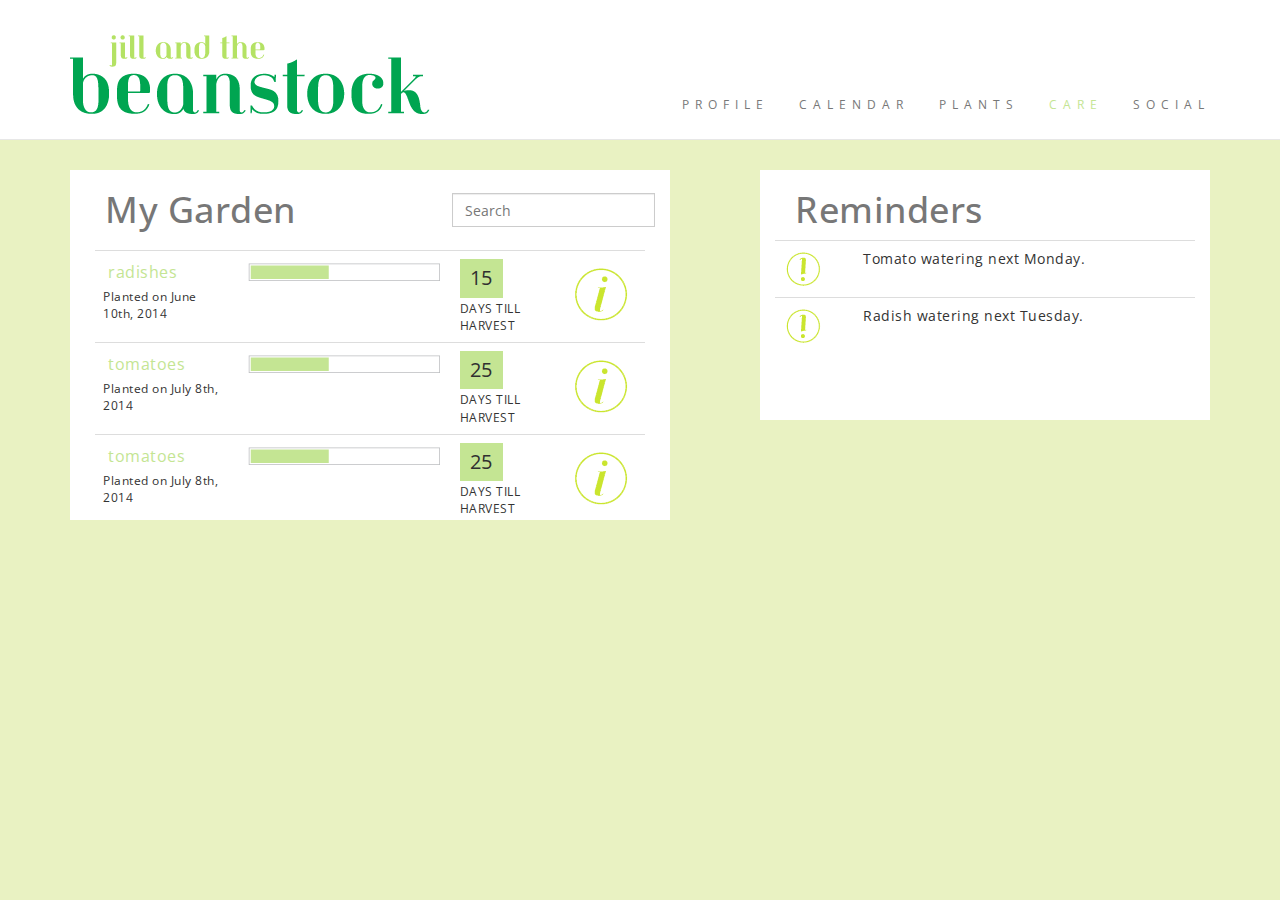
<file: care.html>
<!DOCTYPE html>
<html lang="en">
  <head>
    <meta charset="utf-8">
    <meta http-equiv="X-UA-Compatible" content="IE=edge">
    <meta name="viewport" content="width=device-width, initial-scale=1">
    <title>Care</title>

    <!-- Bootstrap -->
    <link href="js/bootstrap/css/bootstrap.css" rel="stylesheet">
    <link href="awesome-bootstrap-checkbox.css" rel="stylesheet">

    <!--CUSTOM FONT-->
    <link href='http://fonts.googleapis.com/css?family=Open+Sans' rel='stylesheet' type='text/css'>

    <style>

    .navbar {
      line-height:140px;
      height:140px;
      padding-top:0;
    }

    .container {
      position:relative;
    }

    .navbar-collapse {
      position: absolute;
      top:80px;
      bottom:0;
      right:0;
    }

    #awesome {
      top:140px;
    }

    .navbar-form {
      position: absolute;
      top:15px;
      right:0px;
    }

    h1 {
      display: inline-block;
      vertical-align: middle;
      margin-left: 20px;
    }

    .tt-query {
        box-shadow: inset 0 1px 1px rgba(0, 0, 0, 0.075);
    }

    .tt-hint {
        color: #999
    }

    .tt-dropdown-menu {
        width: 200px;
        margin-top: 12px;
        padding: 8px 0;
        background-color: #fff;
        border: 1px solid #ccc;
        border: 1px solid rgba(0, 0, 0, 0.2);
        border-radius: 8px;
        box-shadow: 0 5px 10px rgba(0,0,0,.2);
    }

    .tt-suggestion > p:hover,
    .tt-suggestion > p:focus,
    .tt-suggestion.tt-cursor p {
      color: #00a551;
      text-decoration: none;
      outline: 0;
    }

    .tt-suggestion {
        padding: 3px 20px;
        font-size: 18px;
        line-height: 24px;
    }

    .tt-suggestion.tt-is-under-cursor { /* UPDATE: newer versions use .tt-suggestion.tt-cursor */
        color: #fff;
        background-color: #0097cf;

    }

    .tt-suggestion p {
        margin: 0;
    }

    #searches-display {
      height:70px;
      vertical-align: middle;
      display: table-cell;
    }

    .search-query {
      padding: 5px 5px 5px 5px;
      margin-left:15px;
      display: inline-block;
      background-color: #fff; 
      color: #c4e593;
    }

    #search-bar {
      width:600px;
      background-color: #fff;
      height: 80px;
      margin-top: 30px;
    }

    #ugh {
      position:absolute;
      background-color: #fff;
      width:450px;
      right:15px;
      height: 250px;
      margin-top:30px;
    }

    #results-wrapper-div {
      padding: 0px 25px 25px 25px;
      background-color: #fff;
      width:600px;
      height: 270px;
      clear: both;
      overflow: scroll;
    }

    #reminders-wrapper-div {
      padding: 0px 25px 25px 25px;
      background-color: #fff;
      width:600px;
      height: 270px;
      clear: both;
      overflow: scroll;
    }

    .reminder {
      vertical-align:middle;
    }

    .profile-display {

    }

    .checkbox {
      margin-left:40px;
    }

    .crop {
      display: inline-block;
      font-size: 16px;
      background-color: #fff;
      padding: 2px 2px 2px 5px;
      color: #c4e593;
    }

    .days-til-harvest {
      display: inline-block;
      font-size: 20px;
      background-color: #c4e593;
      padding: 5px 10px 5px 10px;
      color: #303030;
    }

    .info-icon {
      display: inline-block;
      font-size: 20px;
      padding: 5px 5px 5px 5px;
      color: #303030;
      right:0px;
    }

    .name {
      padding-top: 2px;
      font-size:12px;
      clear:both;
    }

    </style>

  </head>

  <body>

    <div class="navbar navbar-default navbar-fixed-top" role="navigation">
      <div class="container">
        <div class="navbar-header">
          <a class="navbar-brand" href="#"><img src="img/beanstock_logo.png" alt="Beanstock"></a>
        </div>
        <div class="navbar-collapse collapse">
          <ul class="nav navbar-nav">
            <li><a href="profilequestions.html">PROFILE</a></li>
            <li><a href="calendar.html">CALENDAR</a></li>
            <li><a href="plants.html">PLANTS</a></li>
            <li class="active"><a href="#contact">CARE</a></li>
            <li><a href="social.html">SOCIAL</a></li>
          </ul>
        </div><!--/.nav-collapse -->
      </div>
    </div>

    <div class="container" id="awesome">
      <!-- Example row of columns -->
      <div id="search-bar" class="col-md-5">
        <h1 class="text-muted">My Garden</h1>

        <form class="navbar-form" role="search">
          <div class="input-group add-on" id="the-basics">
            <input class="typeahead form-control" type="text" placeholder="Search" id="searchinput">
          </div>
        </form>
      </div>

      <div class="col-md-5" id="ugh">
        <h1 class="text-muted">Reminders</h1>
        <div class="scrollable">
        <table class="table table-scrollable" id="reminders-list">
          <tr><td><img src="img/exclamation.png"></td><td class='reminder'>Tomato watering next Monday.</td></tr>
          <tr><td><img src="img/exclamation.png"></td><td class='reminder'>Radish watering next Tuesday.</td></tr>
        </table>
      </div>
     </div>

      <div id="searches-display"></div>

      <div class="col-md-5 scrollable" id="results-wrapper-div">
        <table class="table table-scrollable" id="results-list">
      </table>
      </div>

    </div>

    <!-- Bootstrap core JavaScript
    ================================================== -->
    <!-- Placed at the end of the document so the pages load faster -->
    <script src="https://ajax.googleapis.com/ajax/libs/jquery/1.11.1/jquery.min.js"></script>
    <script src="js/typeahead.bundle.js"></script>
    <script src="care.js"></script>
    <script src="js/bootstrap/js/bootstrap.js"></script>
  

</body></html>
</file>
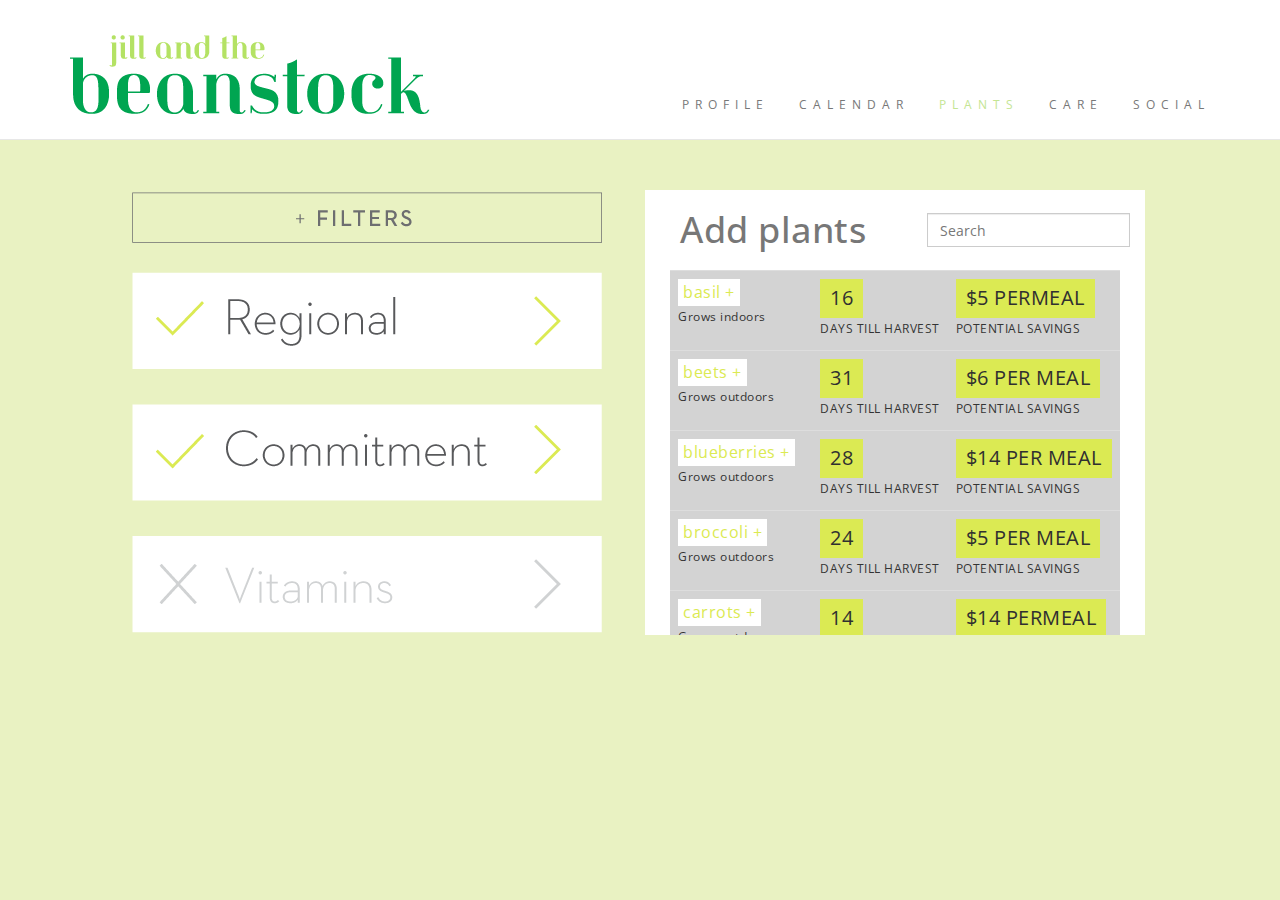
<file: plants.html>
<!DOCTYPE html>
<html lang="en">
  <head>
    <meta charset="utf-8">
    <meta http-equiv="X-UA-Compatible" content="IE=edge">
    <meta name="viewport" content="width=device-width, initial-scale=1">
    <title>Plants</title>

    <!-- Bootstrap -->
    <link href="js/bootstrap/css/bootstrap.css" rel="stylesheet">
    <link href="awesome-bootstrap-checkbox.css" rel="stylesheet">

    <!--CUSTOM FONT-->
    <link href='http://fonts.googleapis.com/css?family=Open+Sans' rel='stylesheet' type='text/css'>

    <style>

    .navbar {
      line-height:140px;
      height:140px;
      padding-top:0;
    }

    .container {
      position:relative;
    }

    .navbar-collapse {
      position: absolute;
      top:80px;
      bottom:0;
      right:0;
    }

    #awesome {
      top:140px;
    }

    .navbar-form {
      position: absolute;
      top:15px;
      right:0px;
    }

    h1 {
      display: inline-block;
      vertical-align: middle;
      margin-left: 20px;
    }

    .tt-query {
        box-shadow: inset 0 1px 1px rgba(0, 0, 0, 0.075);
    }

    .tt-hint {
        color: #999
    }

    .tt-dropdown-menu {
        width: 200px;
        margin-top: 12px;
        padding: 8px 0;
        background-color: #fff;
        border: 1px solid #ccc;
        border: 1px solid rgba(0, 0, 0, 0.2);
        border-radius: 8px;
        box-shadow: 0 5px 10px rgba(0,0,0,.2);
    }

    .tt-suggestion > p:hover,
    .tt-suggestion > p:focus,
    .tt-suggestion.tt-cursor p {
      color: #00a551;
      text-decoration: none;
      outline: 0;
    }

    .tt-suggestion {
        padding: 3px 20px;
        font-size: 18px;
        line-height: 24px;
    }

    .tt-suggestion.tt-is-under-cursor { /* UPDATE: newer versions use .tt-suggestion.tt-cursor */
        color: #fff;
        background-color: #0097cf;

    }

    .tt-suggestion p {
        margin: 0;
    }

    #searches-display {
      height:70px;
      vertical-align: middle;
      display: table-cell;
    }

    .search-query {
      padding: 5px 5px 5px 5px;
      margin-left:15px;
      display: inline-block;
      background-color: #fff; 
      color: #c4e593;
    }

    #search-bar {
      display:inline-block;
      width:500px;
      background-color: #fff;
      height: 80px;
      margin-top: 50px;
      right:-100px;
    }

    #results-wrapper-div {
      padding: 0px 25px 25px 25px;
      background-color: #fff;
      width:500px;
      height: 365px;
      overflow: scroll;
      right:-100px;
    }

    #reminders-wrapper-div {
      padding: 0px 25px 25px 25px;
      background-color: #fff;
      width:600px;
      height: 270px;
      clear: both;
      overflow: scroll;
    }

    .reminder {
      vertical-align:middle;
    }

    .profile-display {

    }

    .checkbox {
      margin-left:40px;
    }

    .crop {
      display: inline-block;
      font-size: 16px;
      background-color: #fff;
      padding: 2px 5px 2px 5px;
      color: #dbea53;
    }

    .days-til-harvest {
      display: inline-block;
      font-size: 20px;
      background-color: #dbea53;
      padding: 5px 10px 5px 10px;
      color: #303030;
    }

    .info-icon {
      display: inline-block;
      font-size: 20px;
      padding: 5px 5px 5px 5px;
      color: #303030;
      right:0px;
    }

    .name {
      padding-top: 2px;
      font-size:12px;
      clear:both;
    }

        tr {
      background-color: #d3d3d3;
      line-height:80px;
      min-height: 80px;
      height:80px;
    }

    </style>

  </head>

  <body>

    <div class="navbar navbar-default navbar-fixed-top" role="navigation">
      <div class="container">
        <div class="navbar-header">
          <a class="navbar-brand" href="#"><img src="img/beanstock_logo.png" alt="Beanstock"></a>
        </div>
        <div class="navbar-collapse collapse">
          <ul class="nav navbar-nav">
            <li><a href="profilequestions.html">PROFILE</a></li>
            <li><a href="calendar.html">CALENDAR</a></li>
            <li class="active"><a href="plants.html">PLANTS</a></li>
            <li><a href="care.html">CARE</a></li>
            <li><a href="social.html">SOCIAL</a></li>
          </ul>
        </div><!--/.nav-collapse -->
      </div>
    </div>

    <div class="container" id="awesome">

      <div class="col-md-5" float="left">
        <img src="img/addplants_menu.png">
      </table>
      </div>
      <!-- Example row of columns -->
      <div id="search-bar" class="col-md-3" float="right">
        <h1 class="text-muted">Add plants</h1>
        <form class="navbar-form" role="search">
          <div class="input-group add-on" id="the-basics">
            <input class="typeahead form-control" type="text" placeholder="Search" id="searchinput">
          </div>
        </form>
      </div>

      <div class="col-md-5 scrollable" id="results-wrapper-div" float="right">
        <table class="table table-hover table-scrollable" id="results-list">
      </table>
      </div>

    </div>

    <!-- Bootstrap core JavaScript
    ================================================== -->
    <!-- Placed at the end of the document so the pages load faster -->
    <script src="https://ajax.googleapis.com/ajax/libs/jquery/1.11.1/jquery.min.js"></script>
    <script src="js/typeahead.bundle.js"></script>
    <script src="js/plants.js"></script>
    <script src="js/bootstrap/js/bootstrap.js"></script>
  

</body></html>
</file>
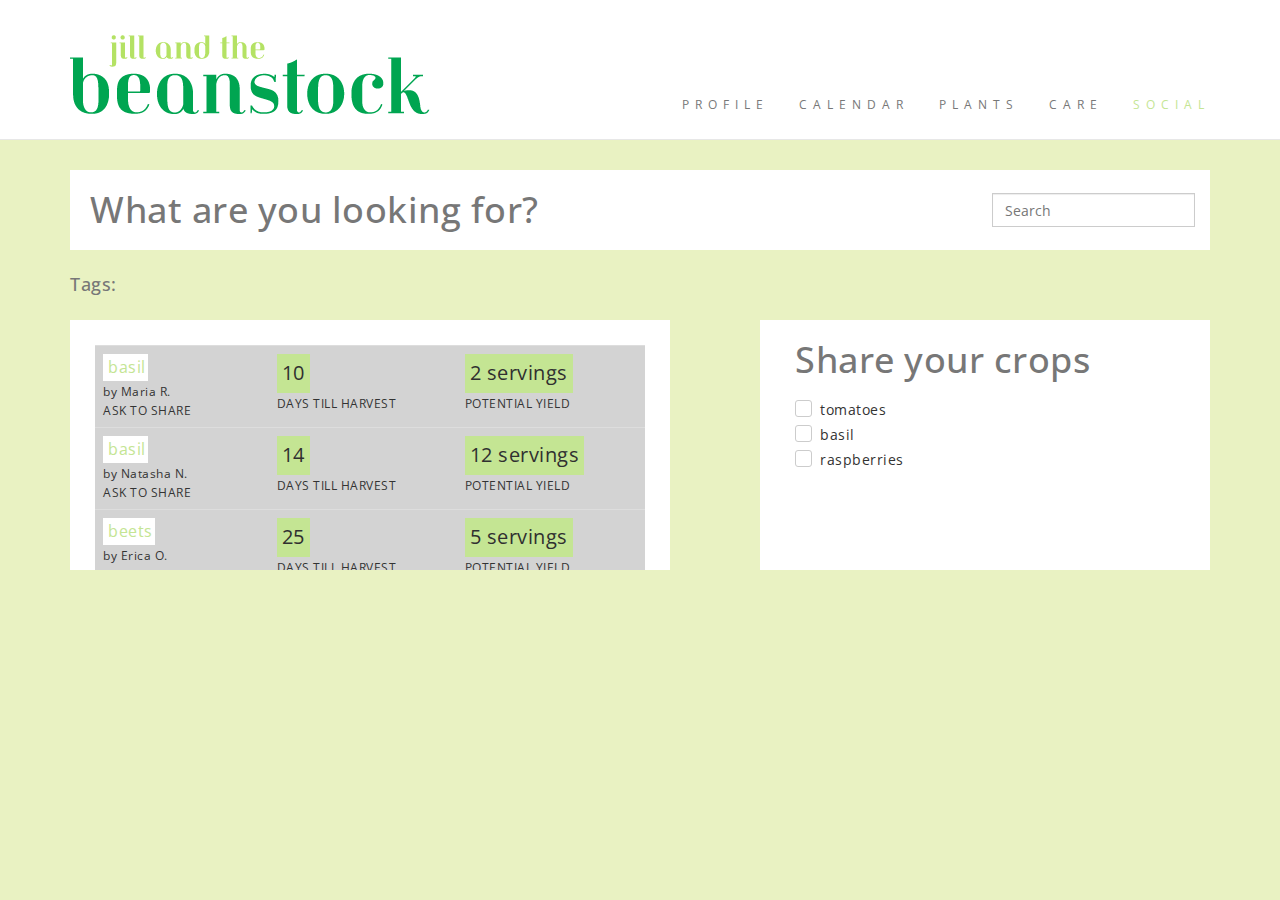
<file: social.html>
<!DOCTYPE html>
<html lang="en">
  <head>
    <meta charset="utf-8">
    <meta http-equiv="X-UA-Compatible" content="IE=edge">
    <meta name="viewport" content="width=device-width, initial-scale=1">
    <title>Social</title>

    <!-- Bootstrap -->
    <link href="js/bootstrap/css/bootstrap.css" rel="stylesheet">
    <link href="awesome-bootstrap-checkbox.css" rel="stylesheet">

    <!--CUSTOM FONT-->
    <link href='http://fonts.googleapis.com/css?family=Open+Sans' rel='stylesheet' type='text/css'>

    <style>

    .navbar {
      line-height:140px;
      height:140px;
      padding-top:0;
    }

    .container {
      position:relative;
    }

    .navbar-collapse {
      position: absolute;
      top:80px;
      bottom:0;
      right:0;
    }

    #awesome {
      top:140px;
    }

    #search-bar {
      position:relative;
      background-color: #fff;
      height: 80px;
      margin-top: 30px;
    }

    .navbar-form {
      position: absolute;
      top:15px;
      right:0px;
    }

    h1 {
      display: inline-block;
      vertical-align: middle;
      margin-left: 20px;
    }

    .tt-query {
        box-shadow: inset 0 1px 1px rgba(0, 0, 0, 0.075);
    }

    .tt-hint {
        color: #999
    }

    .tt-dropdown-menu {
        width: 200px;
        margin-top: 12px;
        padding: 8px 0;
        background-color: #fff;
        border: 1px solid #ccc;
        border: 1px solid rgba(0, 0, 0, 0.2);
        border-radius: 8px;
        box-shadow: 0 5px 10px rgba(0,0,0,.2);
    }

    .tt-suggestion > p:hover,
    .tt-suggestion > p:focus,
    .tt-suggestion.tt-cursor p {
      color: #00a551;
      text-decoration: none;
      outline: 0;
    }

    .tt-suggestion {
        padding: 3px 20px;
        font-size: 18px;
        line-height: 24px;
    }

    .tt-suggestion.tt-is-under-cursor { /* UPDATE: newer versions use .tt-suggestion.tt-cursor */
        color: #fff;
        background-color: #0097cf;

    }

    .tt-suggestion p {
        margin: 0;
    }

    #ugh {
      position:absolute;
      background-color: #fff;
      width:450px;
      right:15px;

      height: 250px;
    }

    #searches-display {
      height:70px;
      vertical-align: middle;
      display: table-cell;
    }

    .search-query {
      padding: 5px 5px 5px 5px;
      margin-left:15px;
      display: inline-block;
      background-color: #fff; 
      color: #c4e593;

    }
    h4 {
      display:inline-block;
    }

    #results-wrapper-div {
      padding: 25px 25px 25px 25px;
      background-color: #fff;
      width:600px;
      height: 250px;
      clear: both;
      overflow: scroll;
    }

    .profile-display {

    }

    .checkbox {
      margin-left:40px;
    }

    .crop {
      display: inline-block;
      font-size: 16px;
      background-color: #fff;
      padding: 2px 2px 2px 5px;
      color: #c4e593;
    }

    .days-til-harvest {
      display: inline-block;
      font-size: 20px;
      background-color: #c4e593;
      padding: 5px 5px 5px 5px;
      color: #303030;
    }

    .name {
      padding-top: 2px;
      font-size:12px;
      clear:both;
    }

    tr {
      background-color: #d3d3d3;
      line-height:80px;
      min-height: 80px;
      height:80px;
    }

    </style>

  </head>

  <body>

    <div class="navbar navbar-default navbar-fixed-top" role="navigation">
      <div class="container">
        <div class="navbar-header">
          <a class="navbar-brand" href="#"><img src="img/beanstock_logo.png" alt="Beanstock"></a>
        </div>
        <div class="navbar-collapse collapse">
          <ul class="nav navbar-nav">
            <li><a href="profilequestions.html">PROFILE</a></li>
            <li><a href="calendar.html">CALENDAR</a></li>
            <li><a href="plants.html">PLANTS</a></li>
            <li><a href="care.html">CARE</a></li>
            <li class="active"><a href="#contact">SOCIAL</a></li>
          </ul>
        </div><!--/.nav-collapse -->
      </div>
    </div>

    <div class="container" id="awesome">
      <!-- Example row of columns -->
      <div id="search-bar">
        <h1 class="text-muted">What are you looking for?</h1>

        <form class="navbar-form" role="search">
          <div class="input-group add-on" id="the-basics">
            <input class="typeahead form-control" type="text" placeholder="Search" id="searchinput">
          </div>
        </form>

      </div>
      <div id="searches-display"><h4 class="text-muted">Tags:</h4></div>


      <div class="col-md-5 scrollable" id="results-wrapper-div">
        <table class="table table-hover table-scrollable" id="results-list">
      </table>
      </div>
      <div class="col-md-5" id="ugh">
        <h1 class="text-muted">Share your crops</h1>
          <div class="checkbox">
            <label>
              <input type="checkbox"> tomatoes
            </label>
          </div>
          <div class="checkbox">
            <label>
              <input type="checkbox"> basil
            </label>
          </div>
          <div class="checkbox">
            <label>
              <input type="checkbox"> raspberries
            </label>
          </div>
     </div>
    </div>

    <!-- Bootstrap core JavaScript
    ================================================== -->
    <!-- Placed at the end of the document so the pages load faster -->
    <script src="https://ajax.googleapis.com/ajax/libs/jquery/1.11.1/jquery.min.js"></script>
    <script src="js/typeahead.bundle.js"></script>
    <script src="js/social.js"></script>
    <script src="js/bootstrap/js/bootstrap.js"></script>
  

</body></html>
</file>
